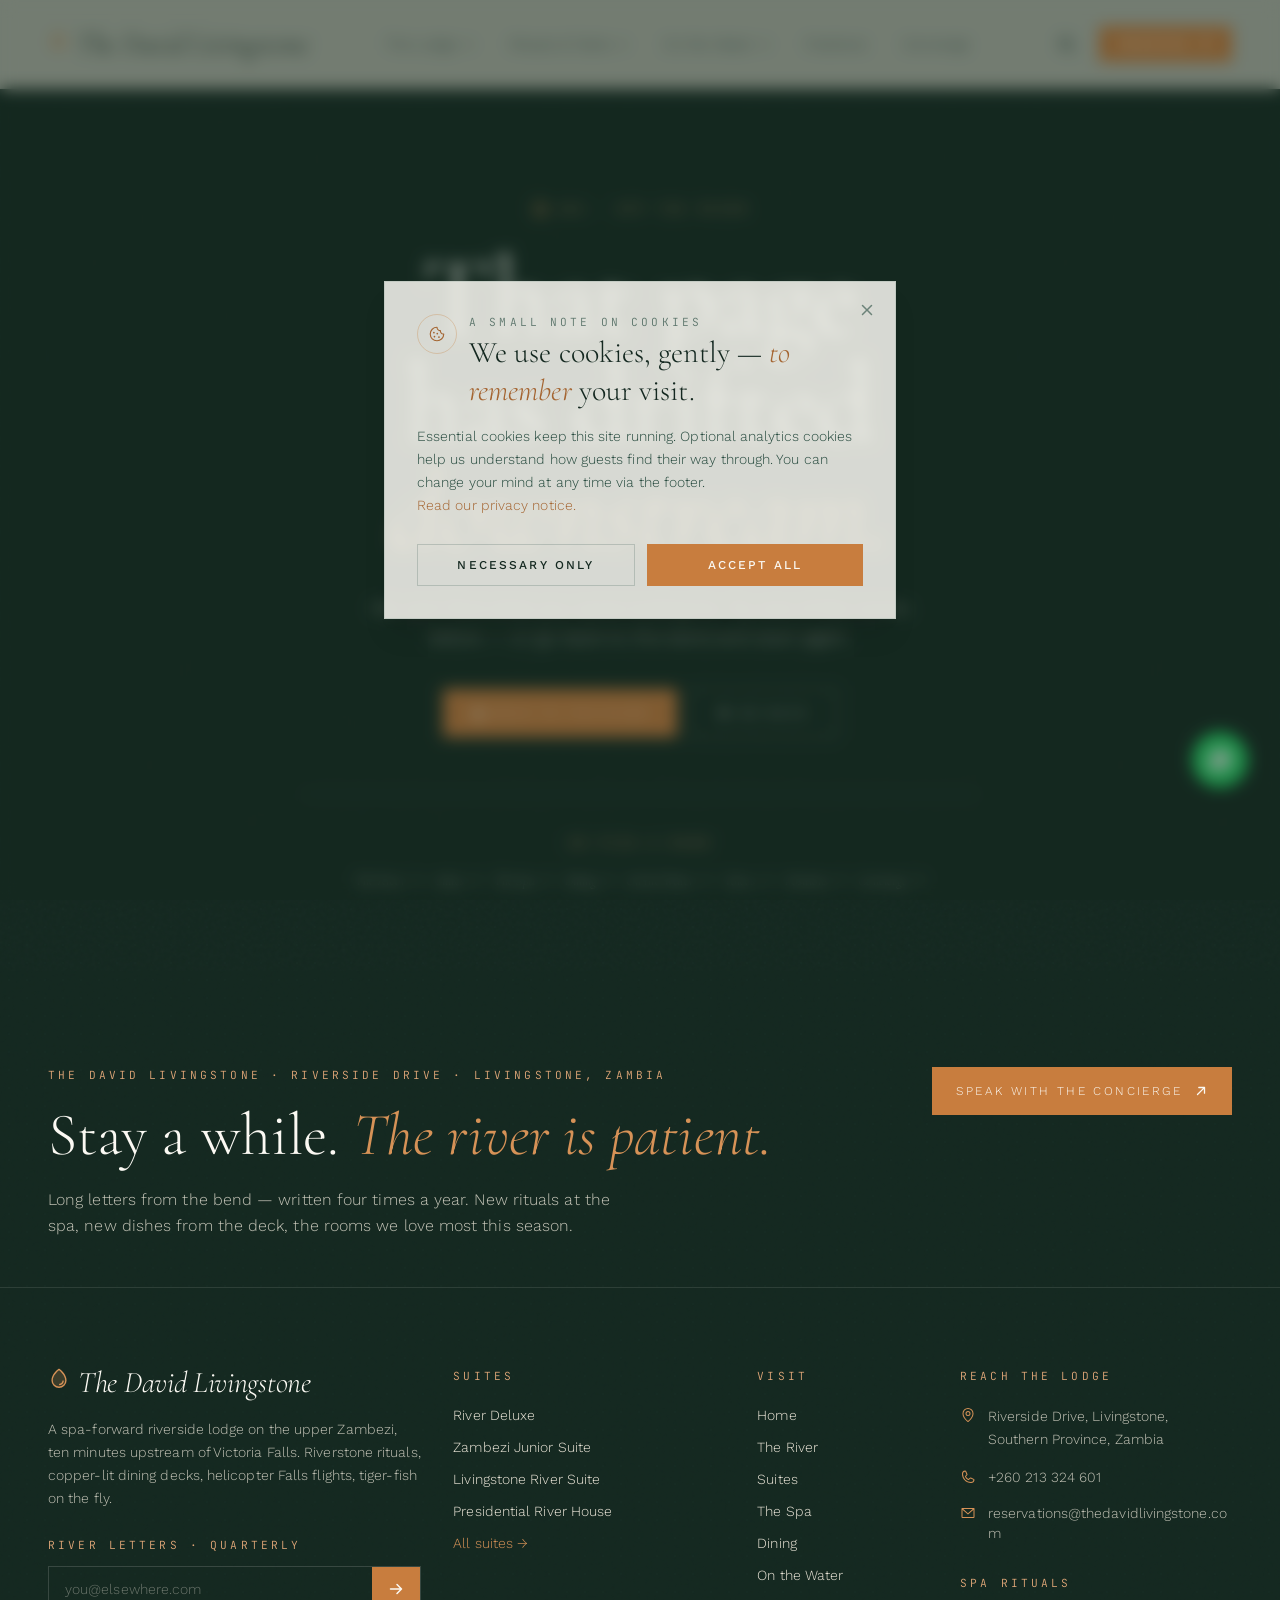
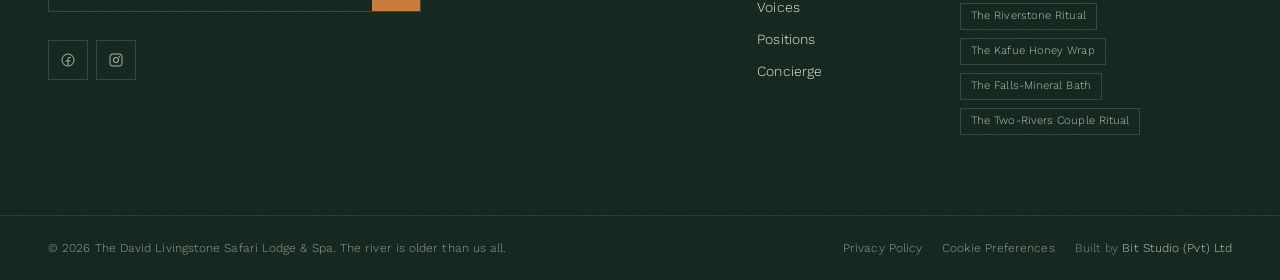
<file: index.html>
<!DOCTYPE html>
<html lang="en">
  <head>
    <meta charset="UTF-8" />
    <link rel="icon" type="image/svg+xml" href="/favicon.svg" />
    <meta name="viewport" content="width=device-width, initial-scale=1.0, viewport-fit=cover" />
    <meta name="theme-color" content="#142820" />

    <title>The David Livingstone Safari Lodge &amp; Spa — Riverside Sanctuary on the Zambezi | Livingstone, Zambia</title>
    <meta name="description" content="A spa-forward riverside lodge on the upper Zambezi, ten minutes upstream of Victoria Falls. Riverstone rituals, copper-lit dining decks, helicopter Falls flights, and tiger-fish on the fly. Stillness, served." />
    <meta name="keywords" content="David Livingstone Safari Lodge, Livingstone spa, Zambezi lodge, Victoria Falls hotel, Falls helicopter, river cruise Livingstone, tiger fish fly fishing, Mosi-oa-Tunya, luxury Zambia" />
    <meta name="author" content="The David Livingstone Safari Lodge &amp; Spa" />
    <meta name="robots" content="index, follow" />

    <!-- Open Graph -->
    <meta property="og:type" content="website" />
    <meta property="og:site_name" content="The David Livingstone Safari Lodge &amp; Spa" />
    <meta property="og:title" content="The David Livingstone Safari Lodge &amp; Spa — Riverside Sanctuary on the Zambezi" />
    <meta property="og:description" content="A spa-forward lodge on the river. Riverstone rituals, copper-lit dining, helicopter Falls flights, tiger-fish on the fly. Stillness, served." />
    <meta property="og:image" content="https://images.unsplash.com/photo-1540541338287-41700207dee6?auto=format&fit=crop&w=1600&q=80" />
    <meta property="og:url" content="https://demo-the-david-livingstone-safari-lodge-spa.onrender.com" />

    <!-- Twitter -->
    <meta name="twitter:card" content="summary_large_image" />
    <meta name="twitter:title" content="The David Livingstone Safari Lodge &amp; Spa" />
    <meta name="twitter:description" content="The river is a verb here. Riverstone rituals, copper-lit dining, Falls flights — Livingstone, Zambia." />
    <meta name="twitter:image" content="https://images.unsplash.com/photo-1540541338287-41700207dee6?auto=format&fit=crop&w=1600&q=80" />

    <!-- Preconnect fonts -->
    <link rel="preconnect" href="https://fonts.googleapis.com" />
    <link rel="preconnect" href="https://fonts.gstatic.com" crossorigin />
    <link href="https://fonts.googleapis.com/css2?family=Cormorant+Garamond:ital,wght@0,300;0,400;0,500;0,600;1,300;1,400;1,500;1,600&family=Work+Sans:wght@300;400;500;600&family=JetBrains+Mono:wght@400;500&display=swap" rel="stylesheet" />

    <!-- JSON-LD Structured Data -->
    <script type="application/ld+json">
      {
        "@context": "https://schema.org",
        "@type": "LodgingBusiness",
        "name": "The David Livingstone Safari Lodge & Spa",
        "url": "https://demo-the-david-livingstone-safari-lodge-spa.onrender.com",
        "image": "https://images.unsplash.com/photo-1540541338287-41700207dee6?auto=format&fit=crop&w=1600&q=80",
        "description": "Riverfront spa lodge on the upper Zambezi, ten minutes upstream of Victoria Falls.",
        "address": {
          "@type": "PostalAddress",
          "streetAddress": "Riverside Drive",
          "addressLocality": "Livingstone",
          "addressCountry": "ZM"
        },
        "telephone": "+260213324601",
        "starRating": { "@type": "Rating", "ratingValue": "4.5" },
        "priceRange": "$$$"
      }
    </script>
    <script type="module" crossorigin src="/assets/index-DvE6N8G8.js"></script>
    <link rel="stylesheet" crossorigin href="/assets/index-B_pNH2f7.css">
  </head>
  <body>
    <div id="root"></div>
  </body>
</html>
</file>
